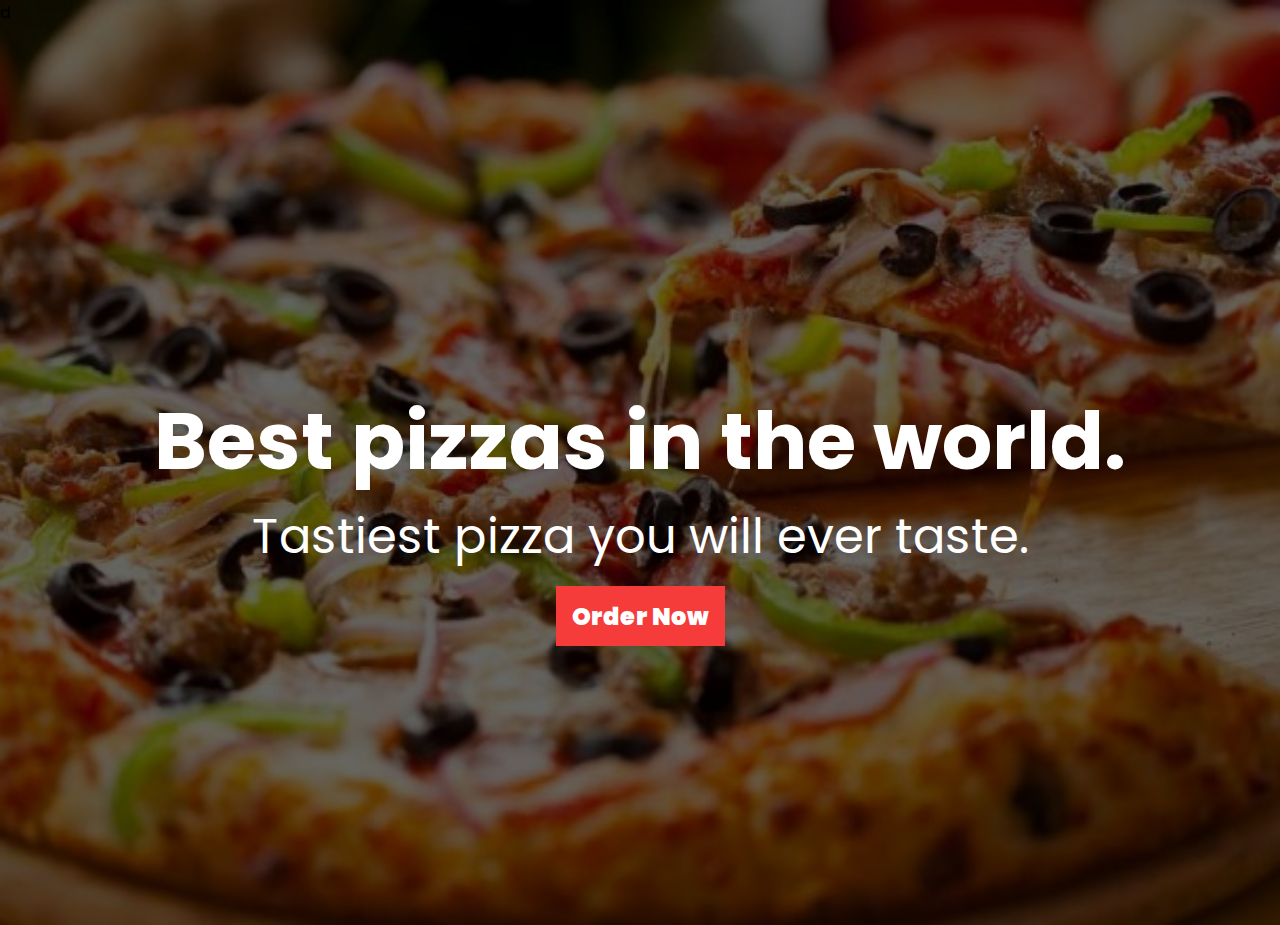
<file: task 1a/index.html>
<!DOCTYPE html>
<html lang="en">

  <head>
    <meta charset="UTF-8">
    <meta name="viewport" content="width=device-width, initial-scale=1.0">
    <title>Landing Page</title>
    <link href="https://fonts.googleapis.com/css2?family=Poppins:wght@400;700&display=swap" rel="stylesheet">
    <link rel="stylesheet" href="./style.css">
  </head>

  <body>
    <section class="hero-section">
d
      <nav class="navbar">
        <h2>PIZZA PALACE</h2>
        <ul>
          <li><a href="#">Home</a></li>
          <li><a href="#">Contact</a></li>
          <li><a href="#">About</a></li>
        </ul>
      </nav>
      <div class="hero-text">
        <h2>Best pizzas in the world.</h2>
        <p>Tastiest pizza you will ever taste.</p>
        <a href="#">Order Now</a>
      </div>
    </section>
  </body>

</html>
</file>
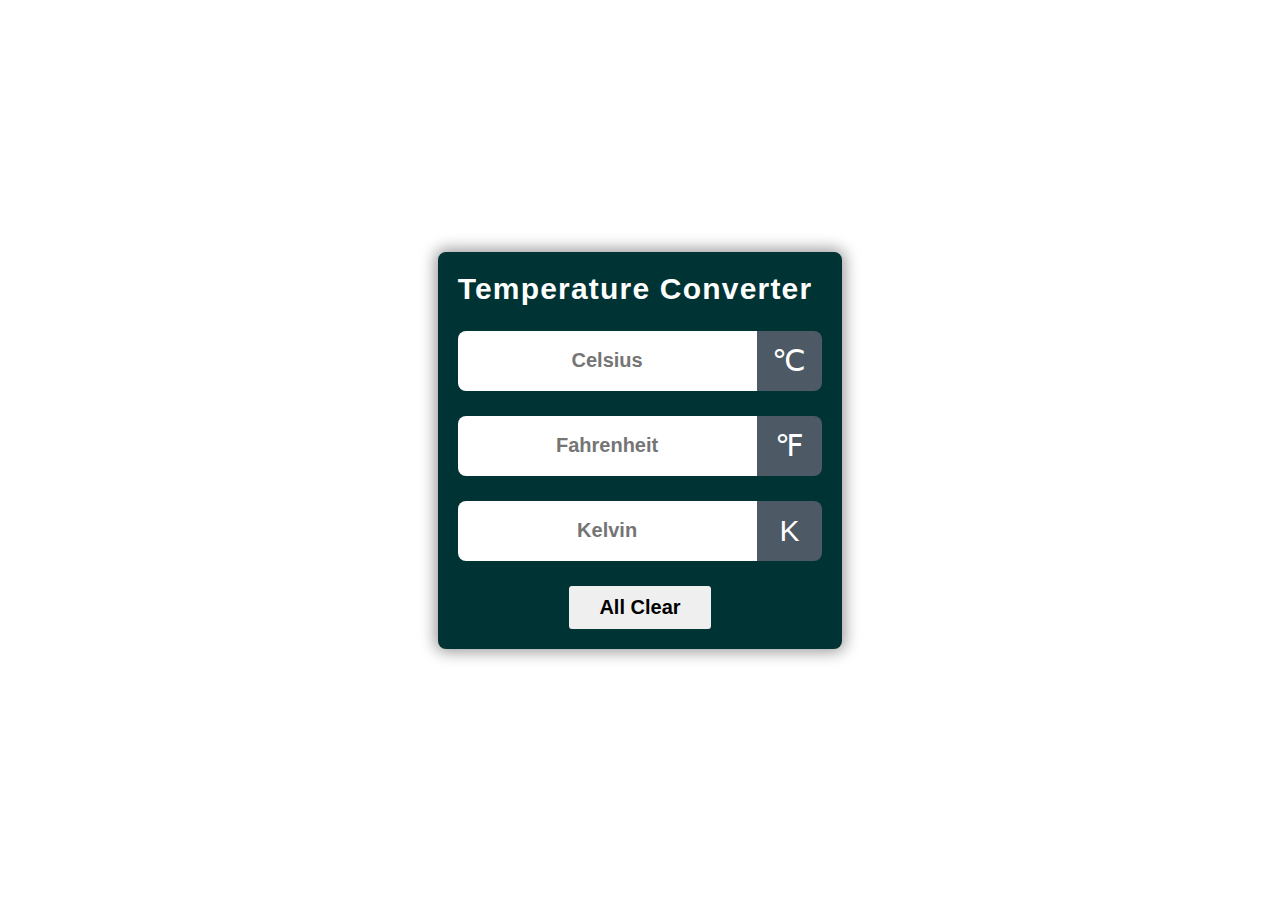
<file: task3/index.html>
<!DOCTYPE html>
<html lang="en">
  <head>
    <meta charset="UTF-8">
    <meta name="viewport" content="width=device-width, initial-scale=1.0">
    <meta http-equiv="X-UA-Compatible" content="ie=edge">
    <title>HTML 5 Boilerplate</title>
    <link rel="stylesheet" href="style.css">
  </head>
  <body>
    <div class="container">

        <div class="title">
            <h1>Temperature Converter</h1>
            <span class="Temperature-icon"><i class="fa-solid fa-temperature-three-quarters"></i></span>
        </div>
        <div id="celsius">
            <input type="number" name="" placeholder="Celsius">
            <span class="icon">&#8451</span>
        </div>
        <div id="fahrenheit">
            <input type="number" name="" placeholder="Fahrenheit">
            <span class="icon">&#8457</span>
        </div>
        <div id="kelvin">
            <input type="number" name="" placeholder="Kelvin">
            <span class="icon">&#8490</span>
        </div>
        <div class="button">
            <button>All Clear</button>
        </div>
    
    </div>
	<script src="java.js"></script>
  </body>
</html>
</file>
<file: task 1a/style.css>
* {
    margin: 0;
    padding: 0;
    box-sizing: border-box;
  }
  
  :root {
    --text: 1.5rem;
    --head: calc(1rem + 5vw);
    --bg-color: #f63b3b;
  }
  
  body {
    font-family: "Poppins", sans-serif;
  }
  
  .hero-section {
    min-height: 100vh;
    background: url("pizza.jpg");
    background-repeat: no-repeat;
    background-size: cover;
    background-position: center;
    position: relative;
    z-index: 2;
    animation: slide 1s ease-in-out;
  }
  
  .navbar {
    display: flex;
    justify-content: space-between;
    align-items: center;
    height: 10vh;
    padding: 0rem 1.5rem;
    color: white;
    transform: translateY(-100%);
    animation: movedown 850ms ease-in 1s forwards;
  }
  
  @keyframes movedown {
    from {
      transform: translateY(-100%);
    }
    to {
      transform: translateY(0%);
    }
  }
  
  .navbar ul {
    list-style: none;
  }
  
  .navbar ul li {
    display: inline-block;
    margin-left: 3rem;
    font-size: var(--text);
  }
  
  .navbar ul li a {
    text-decoration: none;
    color: white;
    border-bottom: 2px solid transparent;
  }
  
  .navbar ul li a:hover {
    border-bottom: 2px solid var(--bg-color);
  }
  
  .hero-text {
    color: white;
    height: 90vh;
    display: flex;
    flex-direction: column;
    justify-content: center;
    align-items: center;
    text-align: center;
  }
  
  @keyframes slide {
    from {
      transform: translateX(-100%);
    }
    to {
      transform: translateX(0%);
    }
  }
  
  .hero-text::before {
    content: "";
    position: absolute;
    width: 100%;
    height: 100%;
    background: black;
    z-index: -1;
    top: 0;
    opacity: 0.6;
  }
  
  .hero-text a {
    color: white;
    background: var(--bg-color);
    font-weight: 900;
    font-size: var(--text);
    padding: 0.8rem 1rem;
    margin: 0.8rem auto;
    display: block;
    text-decoration: none;
    transition: opacity 250ms linear;
  }
  
  .hero-text a:hover {
    opacity: 0.8;
  }
  
  .hero-text h2 {
    font-size: var(--head);
  }
  
  .hero-text p {
    font-size: 3rem;
  }
</file>
<file: task3/style.css>
*{
    margin: 0;
    padding: 0;
    box-sizing: border-box;
}

body{
    display: flex;
    justify-content: center;
    align-items: center;
    min-height: 100vh;
}

.container{
    max-width: 450px;
    background: #003333;
    border-radius: 8px;
    box-shadow: 0px 0px 15px 3px rgba(0,0,0,0.4);
    font-family: sans-serif;
    padding: 20px;
}

.title{
    display: flex;
    justify-content: center;
    align-items: center;
    flex-wrap: wrap-reverse;
    gap: 10px;
}

.Temperature-icon{
    font-size: 45px;
    color: #fff;
}

h1{
    color: #fff;
    letter-spacing: 1.2px;
    font-size: 30px;
}

#celsius, #fahrenheit, #kelvin{
    display: flex;
    justify-content: center;
    align-items: center;
    margin-top: 25px;
}

input{
    flex: 5;
    height: 60px;
    font-size: 20px;
    font-weight: 600;
    text-align: center;
    border: none;
    outline: none;
    border-radius: 8px 0 0 8px;
    padding: 0 10px;
}


/* for chrome, safari, Edge, Opera */
input::-webkit-outer-spin-button,
input::-webkit-inner-spin-button{
    -webkit-appearance: none;
}

/* for Mozila firefox */
input{
    -moz-appearance: textfield;
}


.icon{
    flex: 1;
    height: 60px;
    line-height: 60px;
    padding: 0 5px;
    text-align: center;
    font-size: 30px;
    background: #4d5964;
    color: #fff;
    border-radius: 0 8px 8px 0;
}


.button{
    margin-top: 25px;
    text-align: center;
}


.button button{
    border: none;
    outline: none;
    padding: 10px 30px;
    font-size: 20px;
    font-weight: 600;
    border-radius: 3px;
    cursor: pointer;
    transition: 0.3s;
}

.button button:hover{
    background: #000;
    color: #fff;
}
</file>
